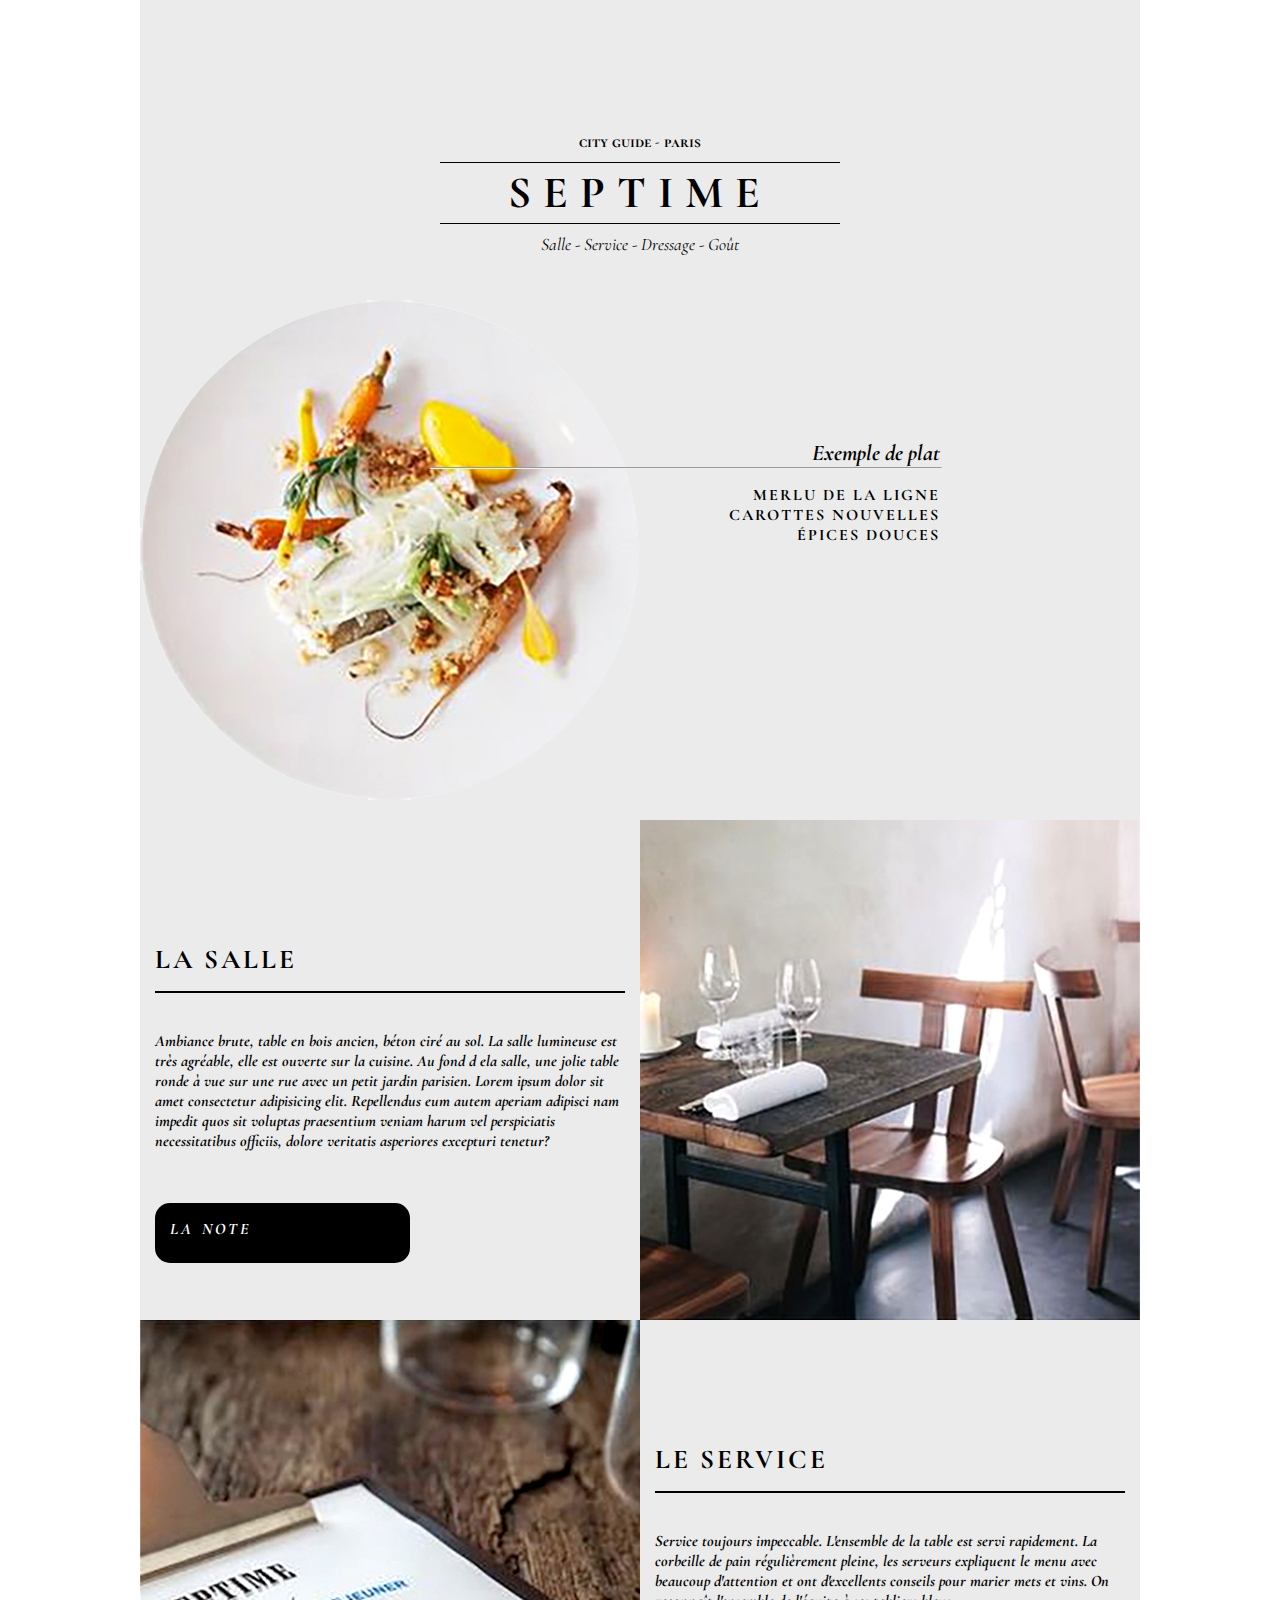
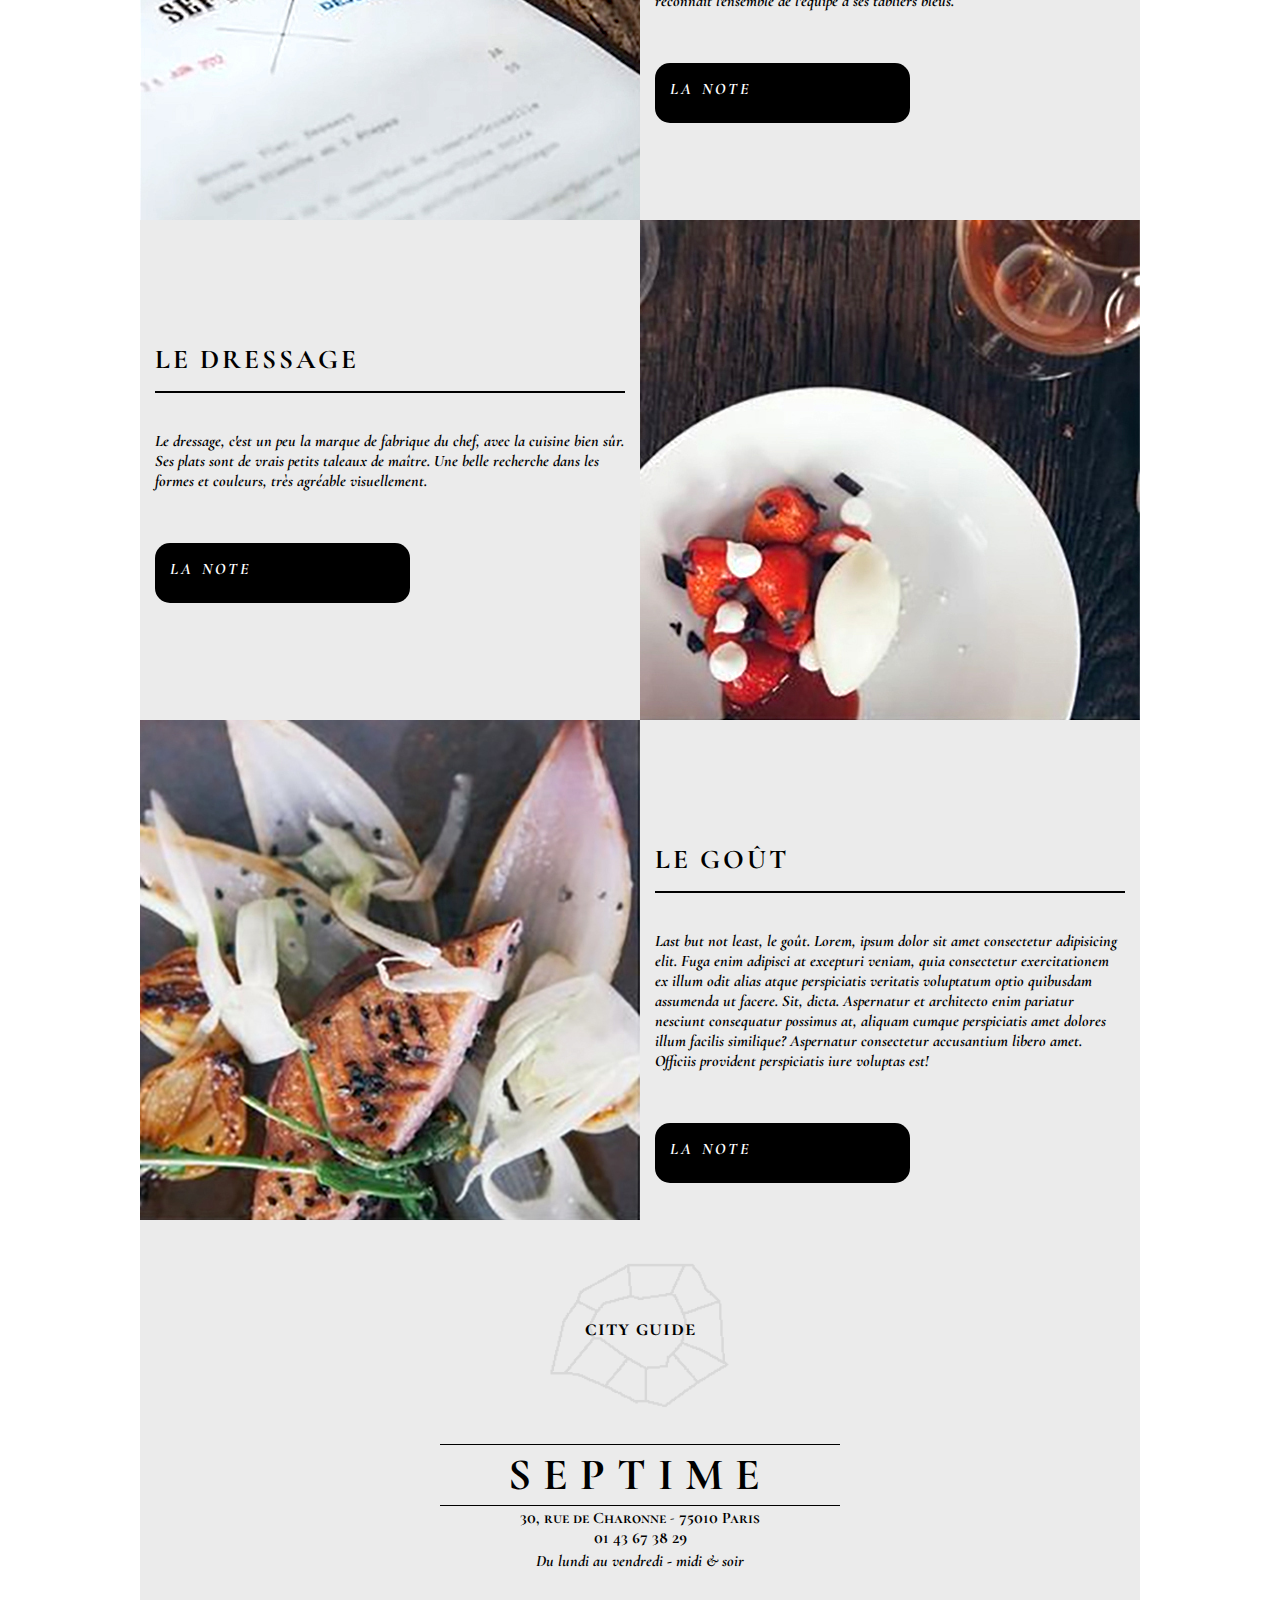
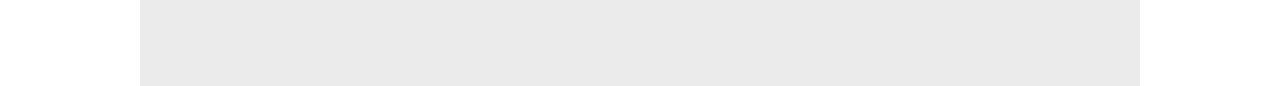
<file: index.html>
<!DOCTYPE html>
<html lang="fr">
<head>
    <meta charset="UTF-8">
    <meta http-equiv="X-UA-Compatible" content="IE=edge">
    <meta name="viewport" content="width=device-width, initial-scale=1.0">
    <title>Septime  - Correction</title>

    <!-- font de google fonts -->
    <link rel="preconnect" href="https://fonts.googleapis.com">
    <link rel="preconnect" href="https://fonts.gstatic.com" crossorigin>
    <link href="https://fonts.googleapis.com/css2?family=Cormorant+Garamond&display=swap" rel="stylesheet"> 
    <!-- Mon lien font awsome -->
    <link rel="stylesheet" href="https://cdnjs.cloudflare.com/ajax/libs/font-awesome/6.0.0-beta2/css/all.min.css" integrity="sha512-YWzhKL2whUzgiheMoBFwW8CKV4qpHQAEuvilg9FAn5VJUDwKZZxkJNuGM4XkWuk94WCrrwslk8yWNGmY1EduTA==" crossorigin="anonymous" referrerpolicy="no-referrer" />

    <!-- ma feuille de style externe -->
    <link rel="stylesheet" href="style.css">
</head>
<body>
     <!-- début du conteneur principal -->
     <div class="conteneur">
      <!-- En tête -->
      <header>
          <p>city guide - paris</p>
          <h1>Septime</h1>
          <nav>
              <a href="#salle">Salle - </a>
              <a href="#service">Service - </a>
              <a href="#dressage">Dressage - </a>
              <a href="#gout">Goût</a>
          </nav>
      </header><!-- fin de l'en-tête -->

      <!-- section 1 -->
      <section id="assiette">
          <div class="sous-section assiette">
              <!-- Image mise en CSS -->
          </div> <!-- fin de la div. image -->
          <div class="sous-section texte">
              <h2>Exemple de plat</h2>
              <hr>
              <p>Merlu de la ligne <br>
              Carottes nouvelles <br>
              Épices douces</p>
          </div><!-- fin de la div. texte -->
      </section> <!-- fin de la section 1 -->

      <!-- section 2 -->
      <section>
          <!-- raccourci : .sous-section*2  -->
          <div class="sous-section">
              <h2 id="salle">La salle</h2>
              <p>Ambiance brute, table en bois ancien, béton ciré au sol. La salle lumineuse est très agréable, elle est ouverte sur la cuisine. Au fond d ela salle, une jolie table ronde à vue sur une rue avec un petit jardin parisien. Lorem ipsum dolor sit amet consectetur adipisicing elit. Repellendus eum autem aperiam adipisci nam impedit quos sit voluptas praesentium veniam harum vel perspiciatis necessitatibus officiis, dolore veritatis asperiores excepturi tenetur? </p>
              <!-- la note -->
              <br>
              <div class="note">
                  <p>La note <i class="fas fa-star"></i>
                    <i class="fas fa-star"></i>
                    <i class="fas fa-star"></i>
                    <i class="fas fa-star-half-alt"></i>
                    <i class="far fa-star"></i></p>
              </div>
          </div> <!-- fin de la div. texte -->
          <div class="sous-section resto-01">
              <!-- Image en CSS -->
          </div>
      </section><!-- fin de la section 2 -->

      <!-- section 3 -->
      <section>
          <div class="sous-section resto-02">
              <!-- image en CSS -->
          </div>
          <div class="sous-section">
              <h2 id="service">Le service</h2>
              <p>Service toujours impeccable. L'ensemble de la table est servi rapidement. La corbeille de pain régulièrement pleine, les serveurs expliquent le menu avec beaucoup d'attention et ont d'excellents conseils pour marier mets et vins. On reconnaît l'ensemble de l'équipe à ses tabliers bleus.</p>
              <!-- la note -->
              <br>
              <div class="note">
                  <p>La note <i class="fas fa-star"></i>
                    <i class="fas fa-star"></i>
                    <i class="fas fa-star"></i>
                    <i class="fas fa-star"></i>
                    <i class="fas fa-star-half-alt"></i></p>
              </div>
          </div>
      </section><!-- fin de la section 3 -->

      <!-- section 4 -->
      <section>
          <div class="sous-section">
              <h2 id="dressage">Le dressage</h2>
              <p>Le dressage, c'est un peu la marque de fabrique du chef, avec la cuisine bien sûr. Ses plats sont de vrais petits taleaux de maître. Une belle recherche dans les formes et couleurs, très agréable visuellement. </p>
              <!-- la note -->
              <br>
              <div class="note">
                  <p>La note<i class="fas fa-star"></i>
                    <i class="fas fa-star"></i>
                    <i class="fas fa-star"></i>
                    <i class="fas fa-star"></i>
                    <i class="far fa-star"></i></p>
              </div>
          </div>
          <div class="sous-section resto-03">
              <!-- image en css -->
          </div>
      </section><!-- fin de la section 4 -->

      <!-- section 5 -->
      <section>
          <div class="sous-section resto-04">
              <!-- image en css -->
          </div>
          <div class="sous-section">
              <h2 id="gout">Le goût</h2>
              <p>Last but not least, le goût. Lorem, ipsum dolor sit amet consectetur adipisicing elit. Fuga enim adipisci at excepturi veniam, quia consectetur exercitationem ex illum odit alias atque perspiciatis veritatis voluptatum optio quibusdam assumenda ut facere.
              Sit, dicta. Aspernatur et architecto enim pariatur nesciunt consequatur possimus at, aliquam cumque perspiciatis amet dolores illum facilis similique? Aspernatur consectetur accusantium libero amet. Officiis provident perspiciatis iure voluptas est!</p>
              <!-- la note -->
              <br>
              <div class="note">
                  <p>La note<i class="fas fa-star"></i>
                    <i class="fas fa-star"></i>
                    <i class="fas fa-star"></i>
                    <i class="fas fa-star"></i>
                    <i class="fas fa-star-half-alt"></i></p>
              </div>
          </div>
      </section><!-- fin de la section 5 -->

      <div class="clear"></div>

      <!-- le footer -->
      <footer>
          <figure class="plan">
              <!-- image en css -->
          </figure>
          <p class="caption">city guide</p>
          <h2>septime</h2>
          <address>
              30, rue de Charonne - 75010 Paris <br>
              01 43 67 38 29
          </address>
          <em>Du lundi au vendredi - midi & soir</em>
      </footer> <!-- fin du footer -->

  </div><!-- fin du conteneur principal -->
</body>
</html>
</file>
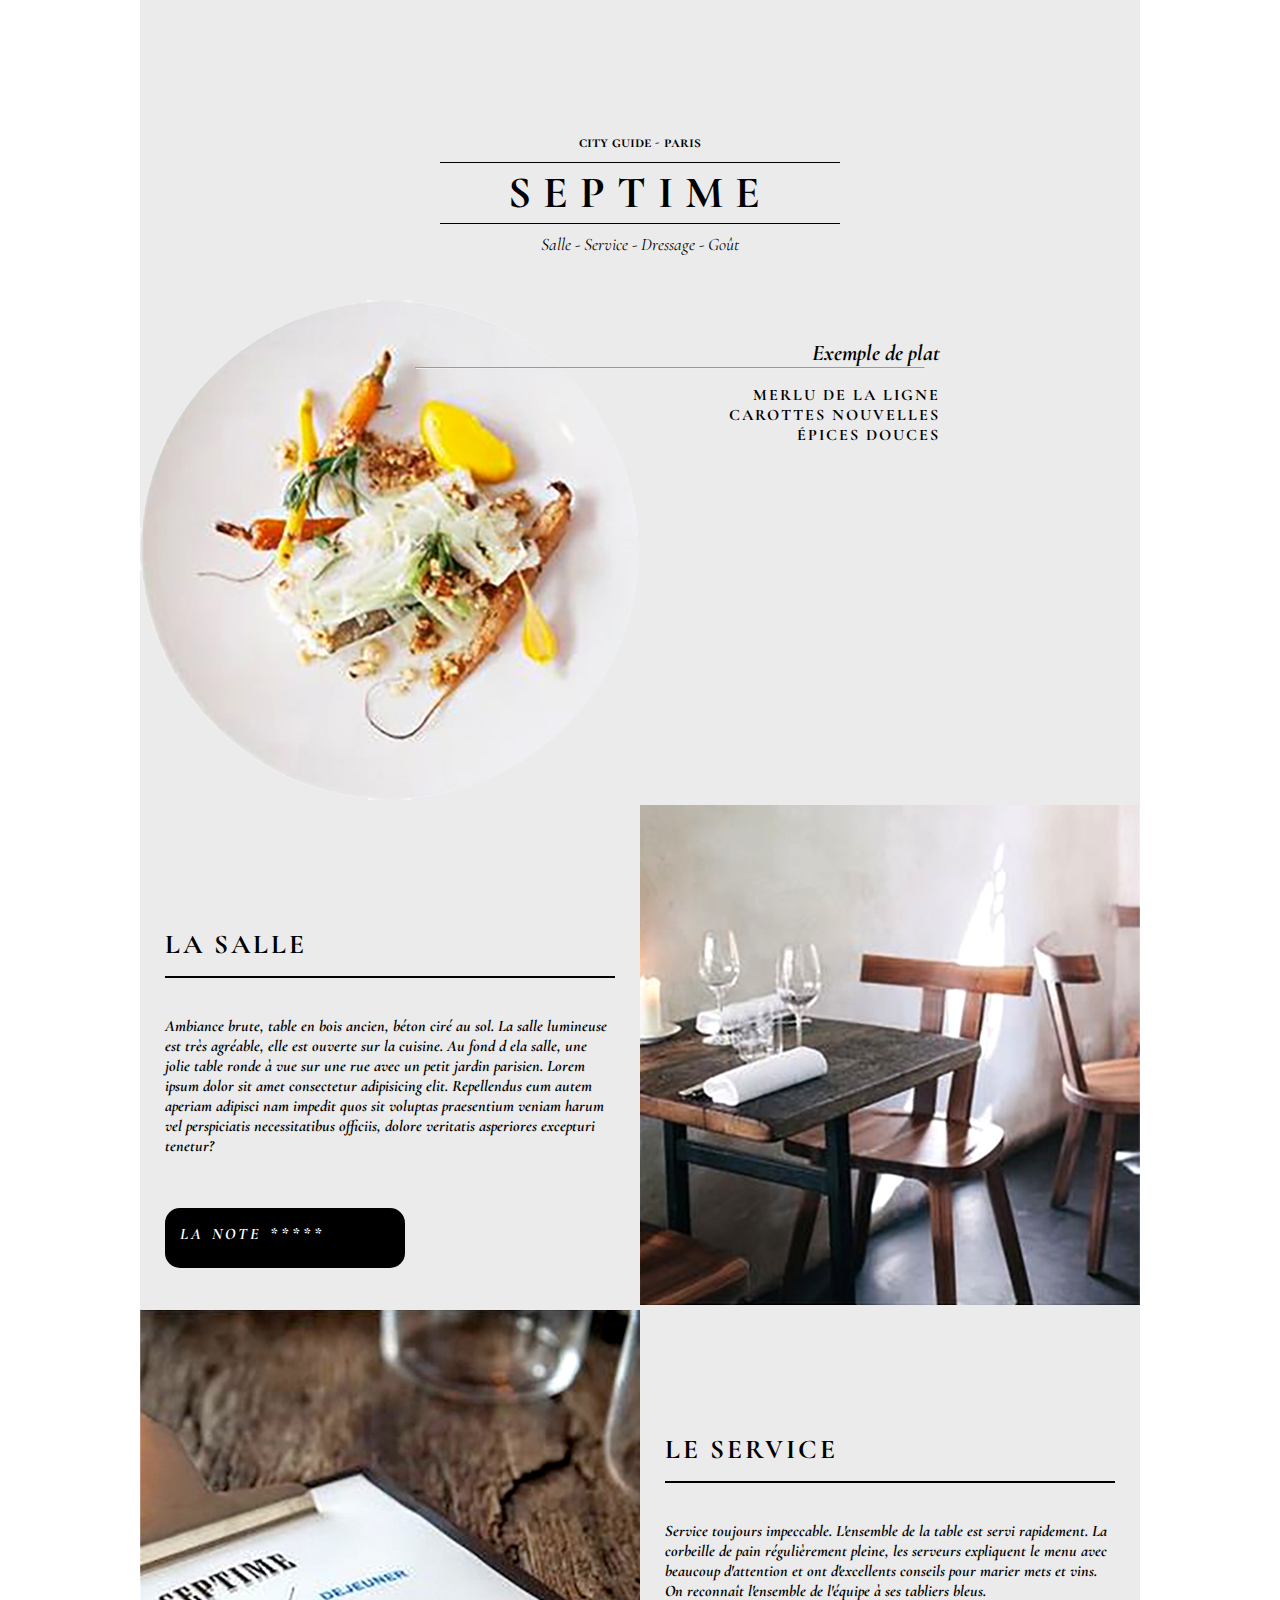
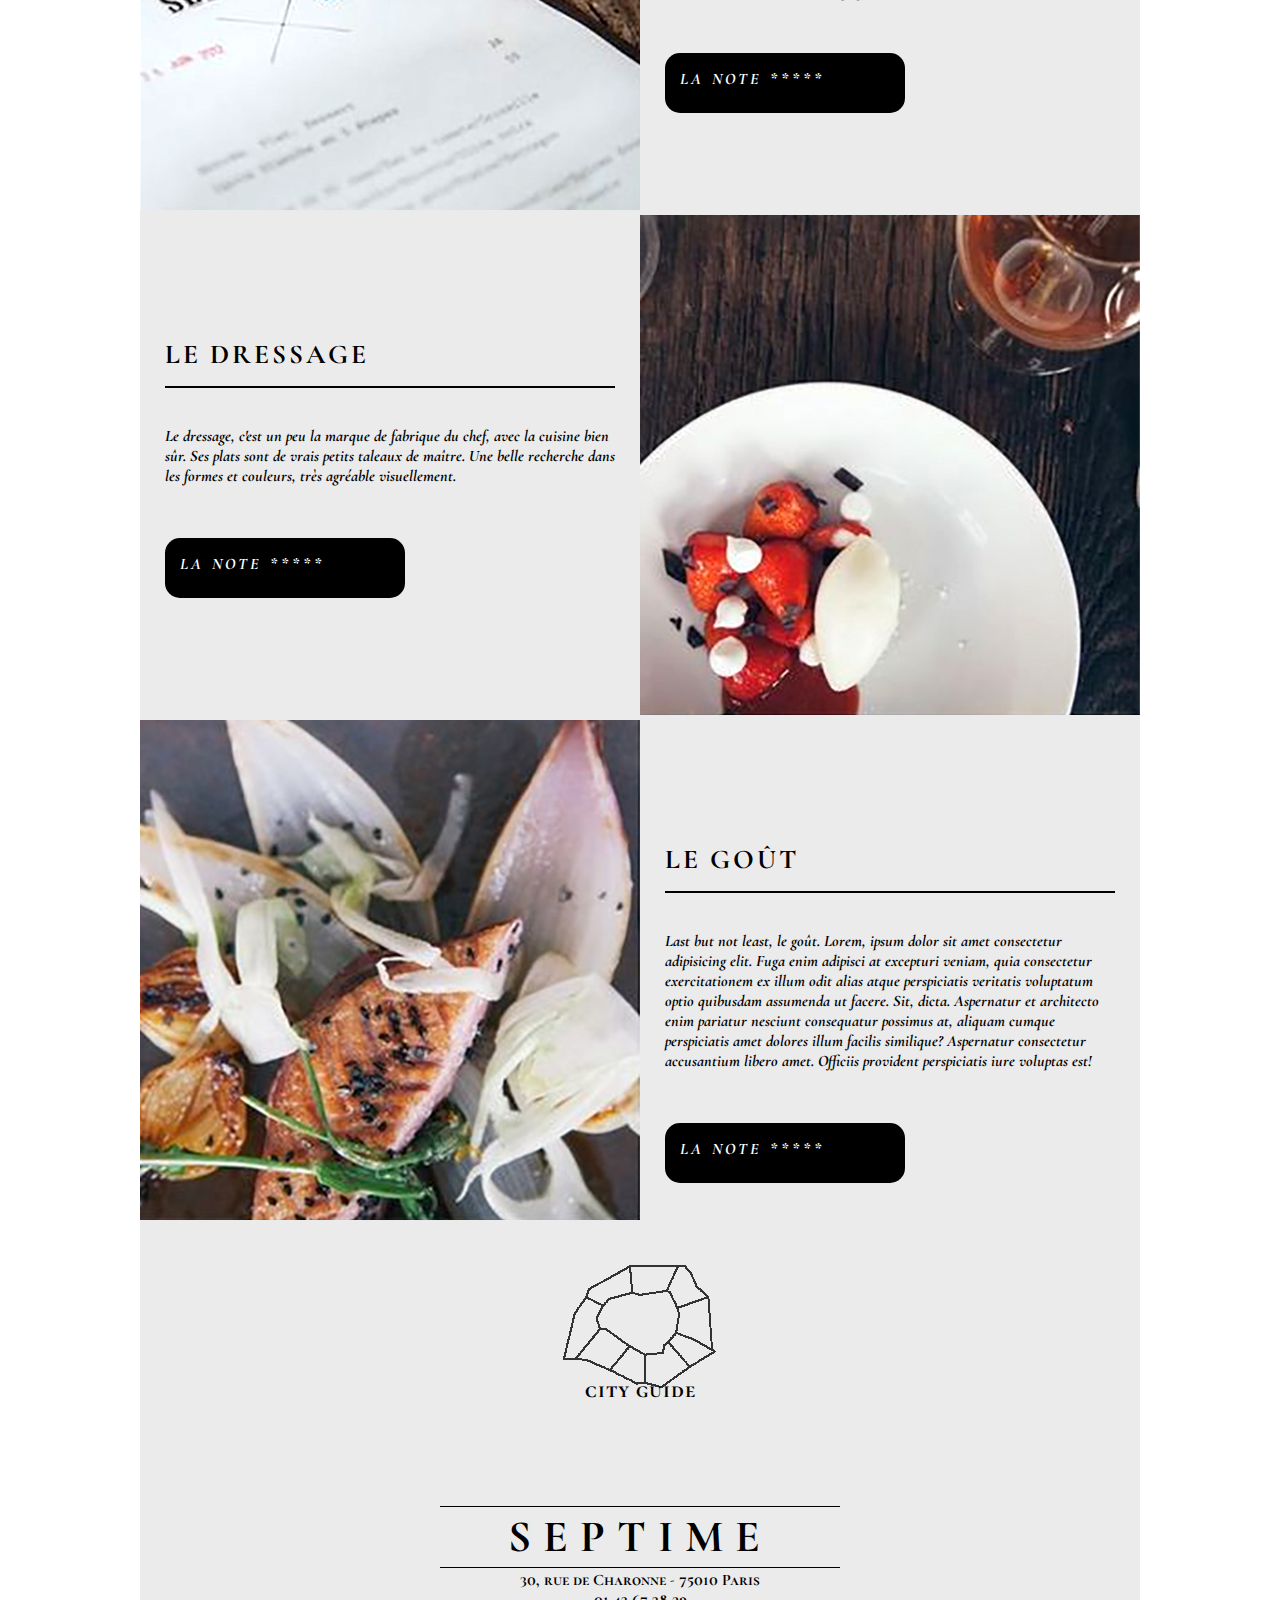
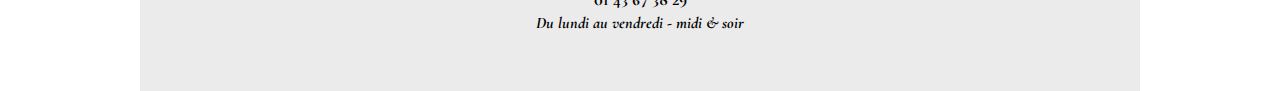
<file: justine septime-flex.html>
<!DOCTYPE html>
<html lang="fr">
<head>
    <meta charset="UTF-8">
    <meta http-equiv="X-UA-Compatible" content="IE=edge">
    <meta name="viewport" content="width=device-width, initial-scale=1.0">
    <title>Septime  - Correction</title>

    <!-- font de google fonts -->
    <link rel="preconnect" href="https://fonts.googleapis.com">
    <link rel="preconnect" href="https://fonts.gstatic.com" crossorigin>
    <link href="https://fonts.googleapis.com/css2?family=Cormorant+Garamond&display=swap" rel="stylesheet"> 

    <!-- ma feuille de style externe -->
    <link rel="stylesheet" href="css/justine septime-flex.css">
</head>
<body>
    <!-- début du conteneur principal -->
    <div class="conteneur">
        <!-- En tête -->
        <header>
            <p>city guide - paris</p>
            <h1>Septime</h1>
            <nav>
                <a href="#salle">Salle - </a>
                <a href="#service">Service - </a>
                <a href="#dressage">Dressage - </a>
                <a href="#gout">Goût</a>
            </nav>
        </header><!-- fin de l'en-tête -->

        <!-- section 1 -->
        <section id="assiette" class="row">
            <div class="col-6 assiette">
                <img src="img/assiette.png" alt="">
            </div> <!-- fin de la div. image -->
            <div class="col-6 texte">
                <h2>Exemple de plat</h2>
                <hr>
                <p>Merlu de la ligne <br>
                Carottes nouvelles <br>
                Épices douces</p>
            </div><!-- fin de la div. texte -->
        </section> <!-- fin de la section 1 -->

        <!-- section 2 -->
        <section class="row">
            <!-- raccourci : .col-6*2  -->
            <div class="col-6">
                <div class="padding">
                    <h2 id="salle">La salle</h2>
                    <p>Ambiance brute, table en bois ancien, béton ciré au sol. La salle lumineuse est très agréable, elle est ouverte sur la cuisine. Au fond d ela salle, une jolie table ronde à vue sur une rue avec un petit jardin parisien. Lorem ipsum dolor sit amet consectetur adipisicing elit. Repellendus eum autem aperiam adipisci nam impedit quos sit voluptas praesentium veniam harum vel perspiciatis necessitatibus officiis, dolore veritatis asperiores excepturi tenetur? </p>
                    <!-- la note -->
                    <br>
                    <div class="note">
                        <p>La note *****</p>
                    </div>
                </div>
            </div> <!-- fin de la div. texte -->
            <div class="col-6 resto-01">
                <img src="img/resto_01.jpg" alt="">
            </div>
        </section><!-- fin de la section 2 -->

        <!-- section 3 -->
        <section class="row">
            <div class="col-6 resto-02">
                <img src="img/resto_02.jpg" alt="">
            </div>
            <div class="col-6">
               <div class="padding">
                    <h2 id="service">Le service</h2>
                    <p>Service toujours impeccable. L'ensemble de la table est servi rapidement. La corbeille de pain régulièrement pleine, les serveurs expliquent le menu avec beaucoup d'attention et ont d'excellents conseils pour marier mets et vins. On reconnaît l'ensemble de l'équipe à ses tabliers bleus.</p>
                    <!-- la note -->
                    <br>
                    <div class="note">
                        <p>La note *****</p>
                    </div>
               </div>
            </div>
        </section><!-- fin de la section 3 -->

        <!-- section 4 -->
        <section class="row">
            <div class="col-6">
                <div class="padding">
                    <h2 id="dressage">Le dressage</h2>
                    <p>Le dressage, c'est un peu la marque de fabrique du chef, avec la cuisine bien sûr. Ses plats sont de vrais petits taleaux de maître. Une belle recherche dans les formes et couleurs, très agréable visuellement. </p>
                    <!-- la note -->
                    <br>
                    <div class="note">
                        <p>La note *****</p>
                    </div>
                </div>
            </div>
            <div class="col-6 resto-03">
                <img src="img/resto_03.jpg" alt="">
            </div>
        </section><!-- fin de la section 4 -->

        <!-- section 5 -->
        <section class="row">
            <div class="col-6 resto-04">
                <img src="img/resto_04.jpg" alt="">
            </div>
            <div class="col-6">
                <div class="padding">
                    <h2 id="gout">Le goût</h2>
                    <p>Last but not least, le goût. Lorem, ipsum dolor sit amet consectetur adipisicing elit. Fuga enim adipisci at excepturi veniam, quia consectetur exercitationem ex illum odit alias atque perspiciatis veritatis voluptatum optio quibusdam assumenda ut facere.
                    Sit, dicta. Aspernatur et architecto enim pariatur nesciunt consequatur possimus at, aliquam cumque perspiciatis amet dolores illum facilis similique? Aspernatur consectetur accusantium libero amet. Officiis provident perspiciatis iure voluptas est!</p>
                    <!-- la note -->
                    <br>
                    <div class="note">
                        <p>La note *****</p>
                    </div>
                </div>
            </div>
        </section><!-- fin de la section 5 -->

        <!-- le footer -->
        <footer>
            <figure class="plan">
                <img src="img/plan.png" alt="">
            </figure>
            <p class="caption">city guide</p>
            <h2>septime</h2>
            <address>
                30, rue de Charonne - 75010 Paris <br>
                01 43 67 38 29
            </address>
            <em>Du lundi au vendredi - midi & soir</em>
        </footer> <!-- fin du footer -->

    </div><!-- fin du conteneur principal -->
</body>
</html>
</file>
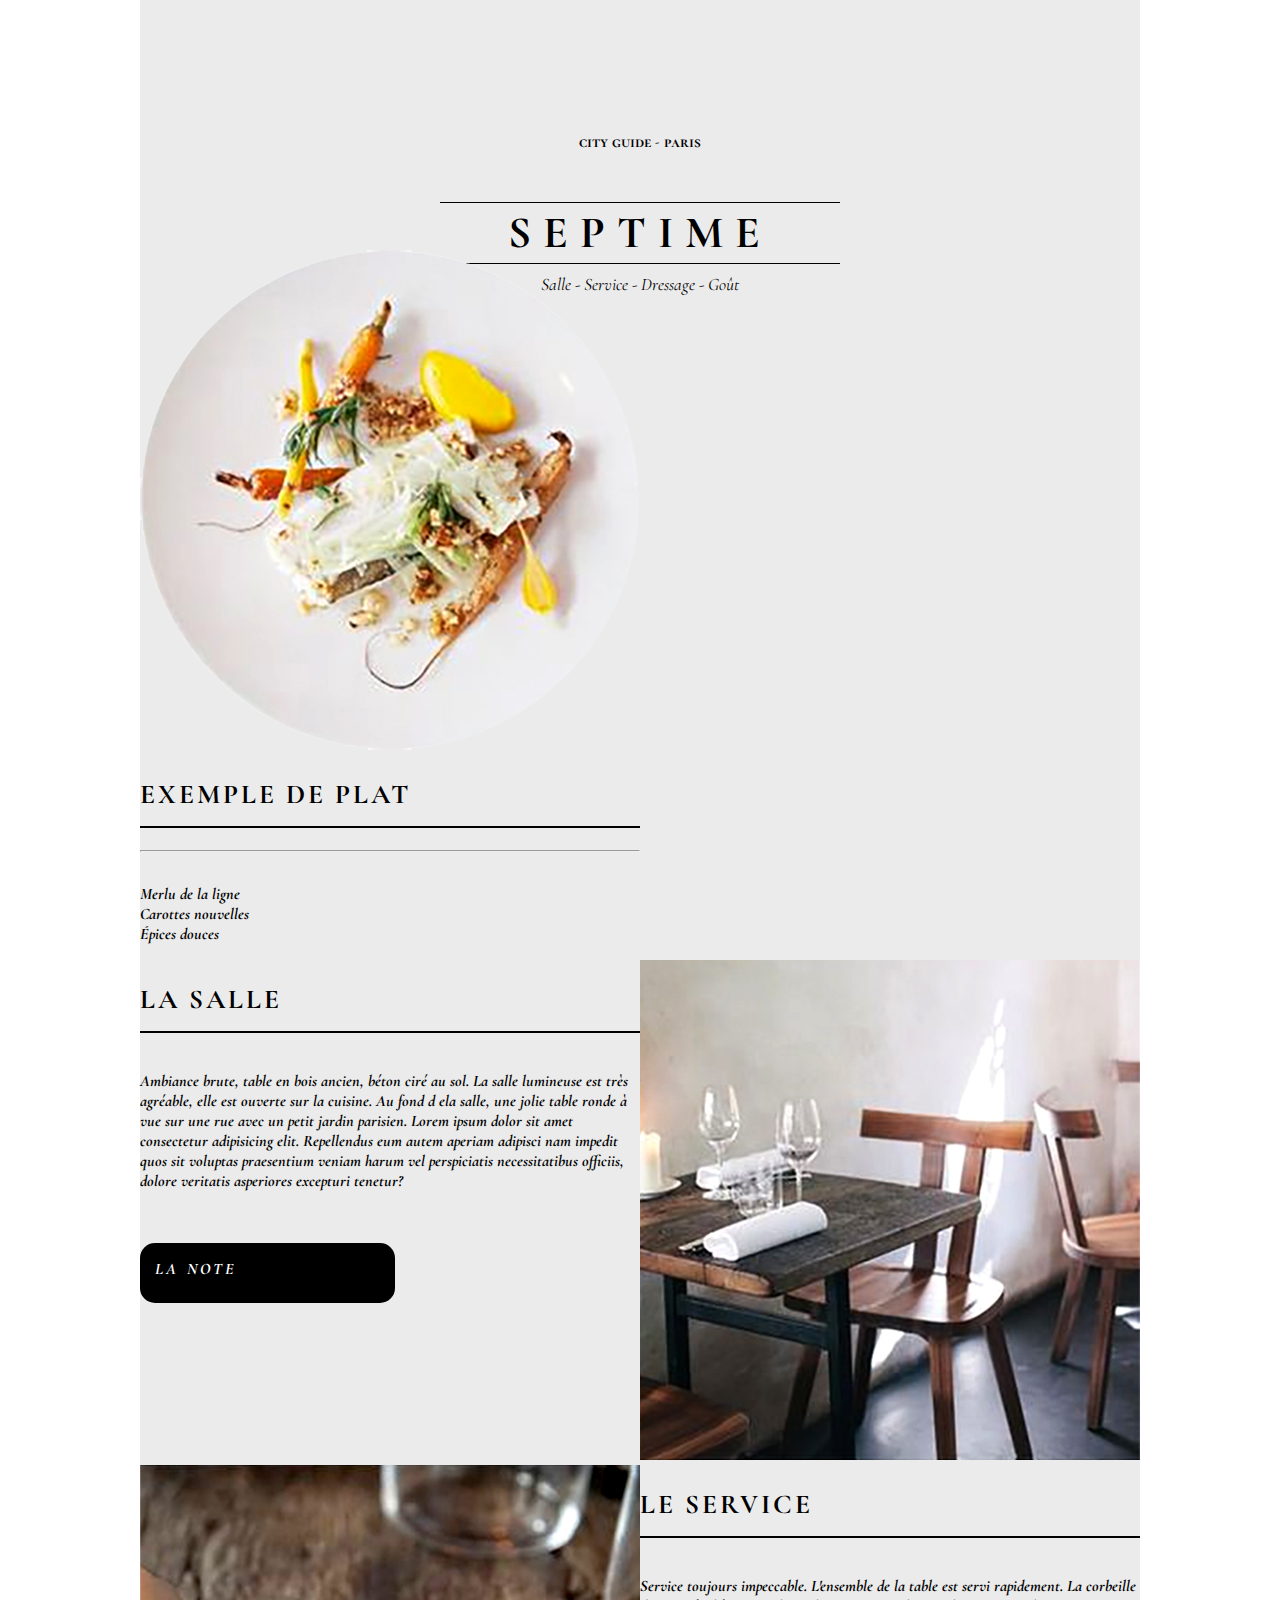
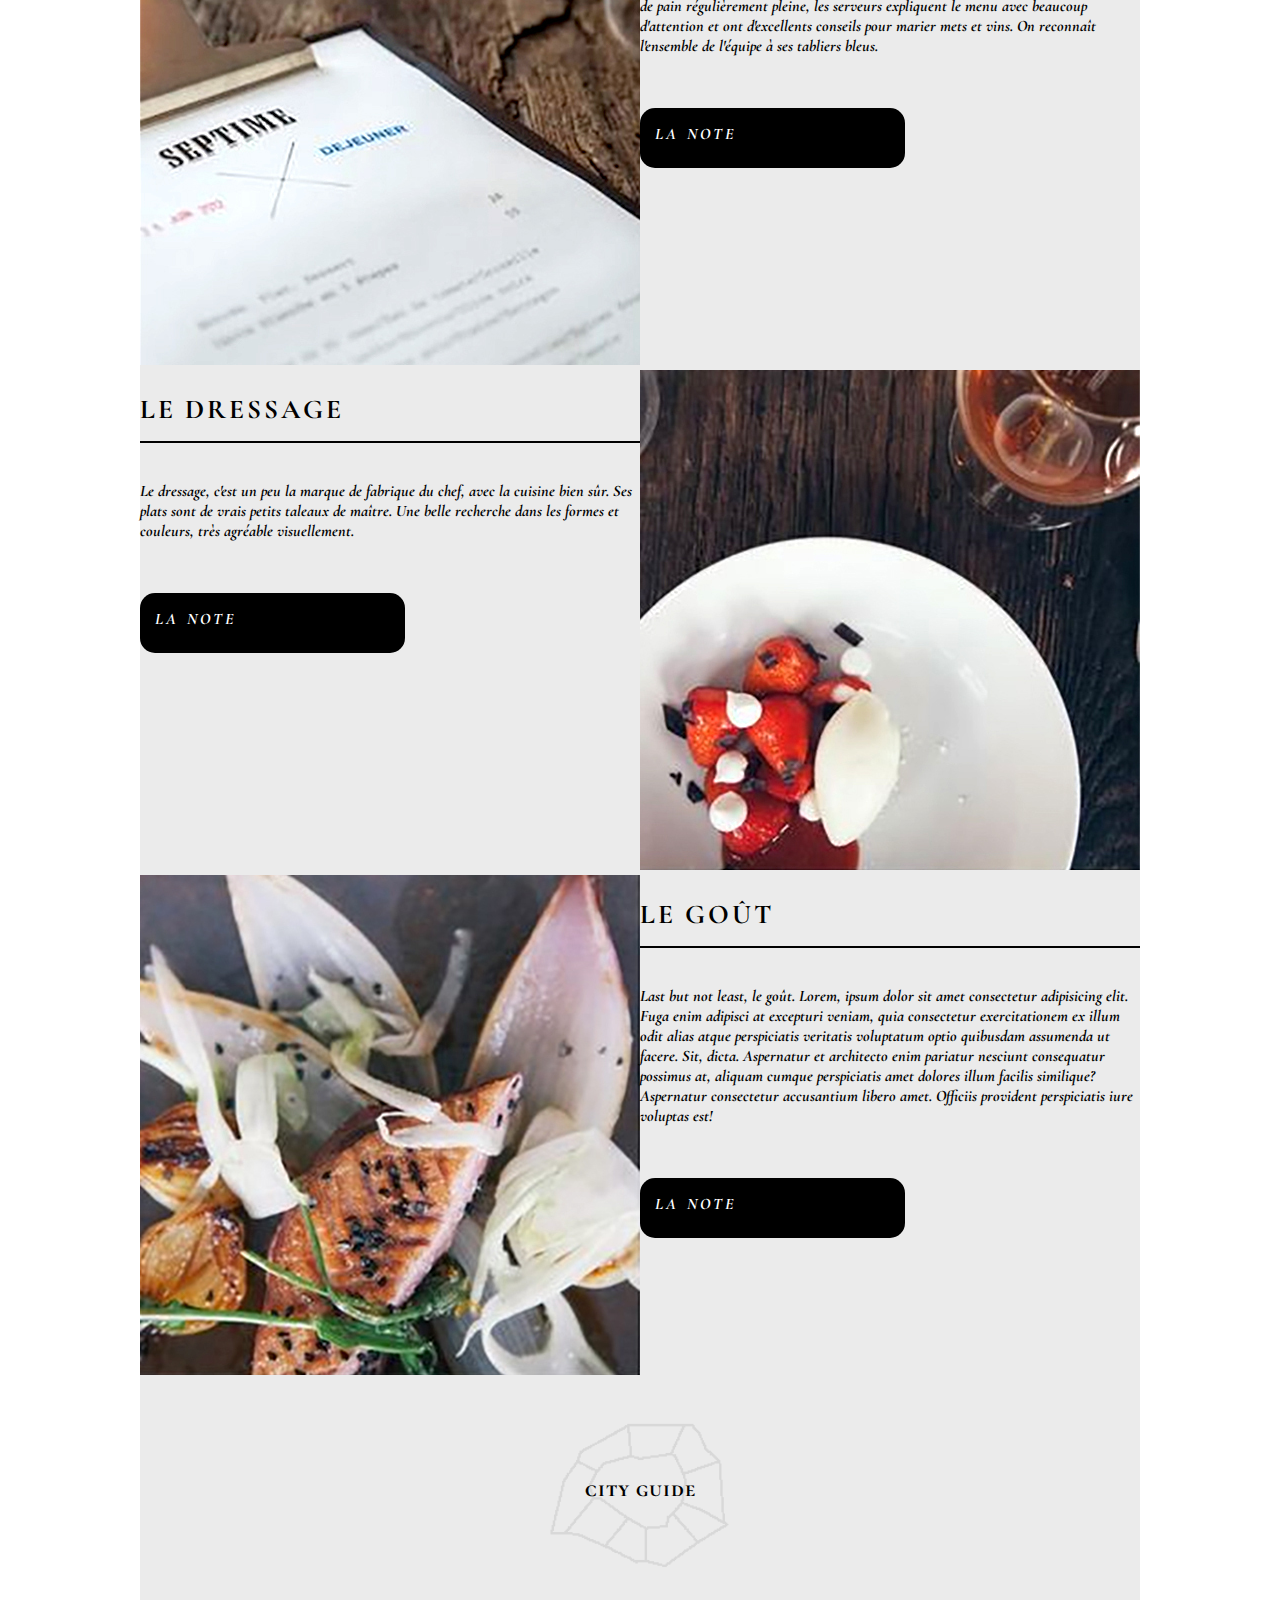
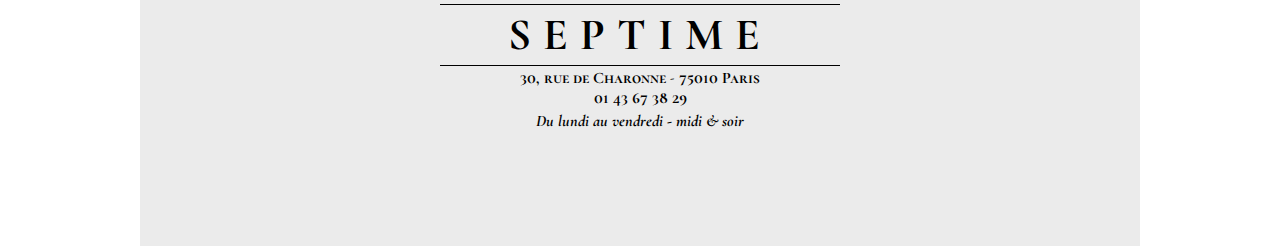
<file: septime_flex.html>
<!DOCTYPE html>
<html lang="fr">
<head>
    <meta charset="UTF-8">
    <meta http-equiv="X-UA-Compatible" content="IE=edge">
    <meta name="viewport" content="width=device-width, initial-scale=1.0">
    <title>Septime  - flex</title>

    <!-- font de google fonts -->
    <link rel="preconnect" href="https://fonts.googleapis.com">
    <link rel="preconnect" href="https://fonts.gstatic.com" crossorigin>
    <link href="https://fonts.googleapis.com/css2?family=Cormorant+Garamond&display=swap" rel="stylesheet"> 
    <!-- Mon lien font awsome -->
    <link rel="stylesheet" href="https://cdnjs.cloudflare.com/ajax/libs/font-awesome/6.0.0-beta2/css/all.min.css" integrity="sha512-YWzhKL2whUzgiheMoBFwW8CKV4qpHQAEuvilg9FAn5VJUDwKZZxkJNuGM4XkWuk94WCrrwslk8yWNGmY1EduTA==" crossorigin="anonymous" referrerpolicy="no-referrer" />

    <!-- ma feuille de style externe -->
    <link rel="stylesheet" href="css/septime_flex.css">
</head>
<body>
     <!-- début du conteneur principal -->
     <div class="conteneur">
      <!-- En tête -->
      <header>
          <p>city guide - paris</p>
          <h1>Septime</h1>
          <nav>
              <a href="#salle">Salle - </a>
              <a href="#service">Service - </a>
              <a href="#dressage">Dressage - </a>
              <a href="#gout">Goût</a>
          </nav>
      </header><!-- fin de l'en-tête -->

      <!-- section 1 -->
      <section class="row">
          <div class="col-6 assiette col-6">
              <img src="img/assiette.png" object-position: 50% 50%; alt="septime : assiette">
          </div> <!-- fin de la div. image -->
          <div class="col-6 texte col-6">
              <h2>Exemple de plat</h2>
              <hr>
              <p>Merlu de la ligne <br>
              Carottes nouvelles <br>
              Épices douces</p>
          </div><!-- fin de la div. texte -->
      </section> <!-- fin de la section 1 -->

      <!-- section 2 -->
      <section class="section1 col-12">
          <!-- raccourci : .col-6*2  -->
          <div class="col-6 col-6">
              <h2 id="salle">La salle</h2>
              <p>Ambiance brute, table en bois ancien, béton ciré au sol. La salle lumineuse est très agréable, elle est ouverte sur la cuisine. Au fond d ela salle, une jolie table ronde à vue sur une rue avec un petit jardin parisien. Lorem ipsum dolor sit amet consectetur adipisicing elit. Repellendus eum autem aperiam adipisci nam impedit quos sit voluptas praesentium veniam harum vel perspiciatis necessitatibus officiis, dolore veritatis asperiores excepturi tenetur? </p>
              <!-- la note -->
              <br>
              <div class="note">
                  <p>La note <i class="fas fa-star"></i>
                    <i class="fas fa-star"></i>
                    <i class="fas fa-star"></i>
                    <i class="fas fa-star-half-alt"></i>
                    <i class="far fa-star"></i></p>
              </div>
          </div> <!-- fin de la div. texte -->
          <div class="col-6 resto-01 col-6">
              <img src="img/resto_01.jpg" object-position: 50% 50%; alt="Septime : Photo resto-02">
          </div>
      </section><!-- fin de la section 2 -->

      <!-- section 3 -->
      <section class="section2 col-12">
          <div class="col-6 resto-02 col-6">
            <img src="img/resto_02.jpg" alt="Septime : Photo resto-02">
          </div>
          <div class="col-6 col-6">
              <h2 id="service">Le service</h2>
              <p>Service toujours impeccable. L'ensemble de la table est servi rapidement. La corbeille de pain régulièrement pleine, les serveurs expliquent le menu avec beaucoup d'attention et ont d'excellents conseils pour marier mets et vins. On reconnaît l'ensemble de l'équipe à ses tabliers bleus.</p>
              <!-- la note -->
              <br>
              <div class="note col-6">
                  <p>La note <i class="fas fa-star"></i>
                    <i class="fas fa-star"></i>
                    <i class="fas fa-star"></i>
                    <i class="fas fa-star"></i>
                    <i class="fas fa-star-half-alt"></i></p>
              </div>
          </div>
      </section><!-- fin de la section 3 -->

      <!-- section 4 -->
      <section class="section3 col-12">
          <div class="col-6 col-6">
              <h2 id="dressage">Le dressage</h2>
              <p>Le dressage, c'est un peu la marque de fabrique du chef, avec la cuisine bien sûr. Ses plats sont de vrais petits taleaux de maître. Une belle recherche dans les formes et couleurs, très agréable visuellement. </p>
              <!-- la note -->
              <br>
              <div class="note col-6">
                  <p>La note<i class="fas fa-star"></i>
                    <i class="fas fa-star"></i>
                    <i class="fas fa-star"></i>
                    <i class="fas fa-star"></i>
                    <i class="far fa-star"></i></p>
              </div>
          </div>
          <div class="col-6 resto-03 col-6">
            <img src="img/resto_03.jpg" alt="Septime : Photo resto-03">
          </div>
      </section><!-- fin de la section 4 -->

      <!-- section 5 -->
      <section  class="section4 col-12">
          <div class="col-6 resto-04 col-6">
            <img src="img/resto_04.jpg" alt="Septime : Photo resto-04">
          </div>
          <div class="col-6 col-6">
              <h2 id="gout">Le goût</h2>
              <p>Last but not least, le goût. Lorem, ipsum dolor sit amet consectetur adipisicing elit. Fuga enim adipisci at excepturi veniam, quia consectetur exercitationem ex illum odit alias atque perspiciatis veritatis voluptatum optio quibusdam assumenda ut facere.
              Sit, dicta. Aspernatur et architecto enim pariatur nesciunt consequatur possimus at, aliquam cumque perspiciatis amet dolores illum facilis similique? Aspernatur consectetur accusantium libero amet. Officiis provident perspiciatis iure voluptas est!</p>
              <!-- la note -->
              <br>
              <div class="note col-6">
                  <p>La note<i class="fas fa-star"></i>
                    <i class="fas fa-star"></i>
                    <i class="fas fa-star"></i>
                    <i class="fas fa-star"></i>
                    <i class="fas fa-star-half-alt"></i></p>
              </div>
          </div>
      </section><!-- fin de la section 5 -->

     

      <!-- le footer -->
      <footer>
          <div>
            <figure class="plan">
              <!-- image en css -->
          </figure>
          <p class="caption">city guide</p>
          </div>
          <div>
            <h2>septime</h2>
          <address>
              30, rue de Charonne - 75010 Paris <br>
              01 43 67 38 29
          </address>
          <em>Du lundi au vendredi - midi & soir</em>
          </div>
      </footer> <!-- fin du footer -->

  </div><!-- fin du conteneur principal -->
</body>
</html>
</file>
<file: style.css>
/* font-family: 'Cormorant Garamond', serif; */
body {
  font-family: 'Cormorant Garamond', serif;
  padding: 0;
  margin: 0;
  background-color: #fff;
  
}

.conteneur {
  width: 1000px;
  margin: 0 auto;
  background-color: rgb(235, 235, 235);
}

.clear {
  clear: both;
}

/* Style de l'en tête */

header {
  padding-top: 100px;/* on augmente la taille de la boite au dessus de 100px */
  text-align: center; /* on centre tout le contenu textuel*/
  height: 200px;/* hauteur */
  width: 400px; /* largeur */
  margin: auto; /* on centre la boîte header dans la page */
}

header p {
  font-variant: small-caps;
  font-style: normal;
  margin-bottom: 10px;
  font-weight: bold;
}

header h1 {
  text-transform: uppercase;
  margin-top: 0;
  font-size: 2.8em;
  border-top: 1px solid #000;
  border-bottom: 1px solid #000;
  line-height: 60px;
  letter-spacing: 12px;
  margin-bottom: 0;
  padding-bottom: 0;
}

header nav {
  padding: 0;
  margin-top: 10px;
  margin-bottom: 25px;
}

header nav a {
  text-decoration: none;
  font-style: italic;
  color: #000;
  font-size: 1.1em;
}

header nav a:hover {
  font-weight: bold;
  font-style: italic;
  text-decoration: underline;
}

/* les sections */

.sous-section {
  width: 500px;
  height: 500px;
  float: left;
  padding: 100px 15px 0 15px;
  box-sizing: border-box;
}

#assiette .assiette {
  background: no-repeat url(img/assiette.png);
  object-position: 50% 50%; /* ici on centre l'élément dans sa boîte : horizontal puis vertical */
}

#assiette .texte {
  padding-right: 200px;
  text-align: right;
  box-sizing: border-box; 
  margin-top: 20px;
}

#assiette h2 {
  font-style: italic;
  padding: 0;
  margin-bottom: -7px;
  font-size: 1.4em;
  text-align: right;
  text-transform: none;
  border-bottom: none;
  letter-spacing: normal;
}

#assiette hr {
  position: relative; /* on va modifier la position de l'élément */
  left: -225px;
  width: 510px;
  background-color: #000;
  z-index: 2;
}

#assiette p {
  text-transform: uppercase;
  font-weight: bold;
  text-align: right;
  padding-top: 0;
  letter-spacing: 2px;
  font-style: normal;
}

/* toutes les autres sections */

h2 {
  font-size: 1.7em;
  letter-spacing: 3px;
  text-transform: uppercase;
  border-bottom: 2px solid #000;
  padding-bottom: 15px;
}

p {
  font-style: italic;
  font-weight: bold;
  padding-top: 16px;
}

.note {
  width: 240px;
  background-color: #000;
  color: #fff;
  letter-spacing: 0.2em;
  text-transform: uppercase;
  margin-top: 5px;
  border-radius: 15px;
  padding: 0 0 8px 15px;
}

/* Pied de page */

footer {
  height: 350px;
  text-align: center;
  width: 400px;
  padding-bottom: 100px;
  margin: auto;
}

.plan {
  height: 200px;
  background: no-repeat url(img/plan.png);
  background-position:center; /* on choisit de placer l'image au centre de son conteneur */
  background-size: contain;/* l'image doit s'adapter à la taille de son conteneur */
  opacity: 0.1;
  margin-bottom: -80px;
}

.caption {
  font-size: 1.4em;
  letter-spacing: 1px;
  font-variant: small-caps;
  font-weight: bold;
  font-style: normal;
  position: relative;
  bottom: 80px;
}

footer h2 {
  text-transform: uppercase;
  margin-top: 0;
  font-size: 2.8em;
  border-top: 1px solid #000;
  border-bottom: 1px solid #000;
  line-height: 60px;
  letter-spacing: 12px;
  margin-bottom: 0;
  padding-bottom: 0;
}

address {
  font-style: normal;
  font-variant: small-caps;
  /* font variant représente une variante en typographie comme les petites majuscules : small-caps */
  font-weight: bolder;
  margin-top: 2px;
  font-size: 1em;
}

footer em {
  line-height: 26px;
  font-weight: bold;
}


/* les images en CSS  */

.resto-01 {
  background: no-repeat url(img/resto_01.jpg);
  object-position: 50% 50%;
}

.resto-02 {
  background: no-repeat url(img/resto_02.jpg);
  object-position: 50% 50%;
}
.resto-03 {
  background: no-repeat url(img/resto_03.jpg);
  object-position: 50% 50%;
}

.resto-04 {
  background: no-repeat url(img/resto_04.jpg);
  object-position: 50% 50%;
}
</file>
<file: css/justine septime-flex.css>
/* font-family: 'Cormorant Garamond', serif; */

body {
  font-family: 'Cormorant Garamond', serif;
  padding: 0;
  margin: 0;
  background-color: #fff;
}

* {
  box-sizing: border-box;
}

.conteneur {
  width: 1000px;
  margin: 0 auto;
  background-color: rgb(235, 235, 235);
}

.padding {
  padding: 100px 25px 0 25px;
  height: 500px;
}

/* Style de l'en tête */

header {
  padding-top: 100px;/* on augmente la taille de la boite au dessus de 100px */
  text-align: center; /* on centre tout le contenu textuel*/
  height: 300px;/* hauteur */
  width: 400px; /* largeur */
  margin: auto; /* on centre la boîte header dans la page */
}

header p {
  font-variant: small-caps;
  font-style: normal;
  margin-bottom: 10px;
  font-weight: bold;
}

header h1 {
  text-transform: uppercase;
  margin-top: 0;
  font-size: 2.8em;
  border-top: 1px solid #000;
  border-bottom: 1px solid #000;
  line-height: 60px;
  letter-spacing: 12px;
  margin-bottom: 0;
  padding-bottom: 0;
}

header nav {
  padding: 0;
  margin-top: 10px;
  margin-bottom: 25px;
}

header nav a {
  text-decoration: none;
  font-style: italic;
  color: #000;
  font-size: 1.1em;
}

header nav a:hover {
  font-weight: bold;
  font-style: italic;
  text-decoration: underline;
}

#assiette .texte {
  margin-top: 20px;
  padding-right: 200px;
  text-align: right;
  box-sizing: border-box;
}

#assiette h2 {
  font-style: italic;
  padding: 0;
  margin-bottom: -7px;
  font-size: 1.4em;
  text-align: right;
  text-transform: none;
  border-bottom: none;
  letter-spacing: normal;
}

#assiette hr {
  position: relative; /* on va modifier la position de l'élément */
  left: -225px;
  width: 510px;
  background-color: #000;
  z-index: 2;
}

#assiette p {
  font-style: normal;
  text-transform: uppercase;
  font-weight: bold;
  text-align: right;
  padding-top: 0;
  letter-spacing: 2px;
}

/* toutes les autres sections */

h2 {
  font-size: 1.7em;
  letter-spacing: 3px;
  text-transform: uppercase;
  border-bottom: 2px solid #000;
  padding-bottom: 15px;
}

p {
  font-style: italic;
  font-weight: bold;
  padding-top: 16px;
}

.note {
  width: 240px;
  background-color: #000;
  color: #fff;
  letter-spacing: 0.2em;
  text-transform: uppercase;
  margin-top: 5px;
  border-radius: 15px;
  padding: 0 0 8px 15px;
}

/* Pied de page */

footer {
  height: 450px;
  text-align: center;
  width: 400px;
  padding-bottom: 100px;
  margin: auto;
}

.caption {
  font-size: 1.4em;
  letter-spacing: 1px;
  font-variant: small-caps;
  font-weight: bold;
  font-style: normal;
  position: relative;
  bottom: 80px;
}

footer h2 {
  text-transform: uppercase;
  margin-top: 0;
  font-size: 2.8em;
  border-top: 1px solid #000;
  border-bottom: 1px solid #000;
  line-height: 60px;
  letter-spacing: 12px;
  margin-bottom: 0;
  padding-bottom: 0;
}

address {
  font-style: normal;
  font-variant: small-caps;
  /* font variant représente une variante en typographie comme les petites majuscules : small-caps */
  font-weight: bolder;
  margin-top: 2px;
  font-size: 1em;
}

footer em {
  line-height: 26px;
  font-weight: bold;
}

img {
  max-width: 100%;
}

/*  RANGÉE ET COLONNES */

.row {
  display: flex;
  flex-flow: row wrap;
}

.col-1 {
  width: 8.333333%;
  padding: 25px;
}

.col-2 {
  width: 16.6666%;
  padding: 25px;
}

.col-3 {
  width: 25%;
  padding: 25px;
}

.col-4 {
  width: 33.333333%;
  padding: 25px;
}

.col-5 {
  width: 41.6666666%;
  padding: 25px;
}

.col-6 {
  width: 50%;
  /* padding: 25px; */
}

.col-7 {
  width: 58.333333%;
  padding: 25px;
}

.col-8 {
  width: 66.666666%;
  padding: 25px;
}

.col-9 {
  width: 75%;
  padding: 25px;
}

.col-10 {
  width: 83.333333%;
  padding: 25px;
}

.col-11 {
  width: 91.666666%;
  padding: 25px;
}

.col-12 {
  width: 100%;
  padding: 25px;
}

/* MEDIA QUERIES */

@media screen and (max-width: 1000px) {
  
  .conteneur {
      width: 90%;
  }

  .col-6 {
      width: 100%;
      text-align: center;
  }

  h2, p {
      text-align: left;
  }
  header p {
    text-align: center;
  }
  hr {
    display: none;
  }
  #assiette .texte{
    padding-right: 0;
  }
  #assiette h2 {
    text-align: center;
    font-weight: 900;
    margin-bottom: 10px;
  }
  #assiette p {
    text-align: center;
    margin-top: 5px;
  }
  .resto-01, .resto-03 {
    order: -1;
  }


}

@media screen and (max-width: 768px) and (orientation: portrait) {
  nav a {
    background-color: limegreen;
  }
}

@media screen and (max-width: 768px) and (orientation: landscape) {
  nav a {
    background-color: red;
    color: white;
  }
}
</file>
<file: css/septime_flex.css>
/* font-family: 'Cormorant Garamond', serif; */
body {
  font-family: 'Cormorant Garamond', serif;
  padding: 0;
  margin: 0;
  background-color: #fff;
  
}

.conteneur {
  width: 1000px;
  margin: 0 auto;
  background-color: rgb(235, 235, 235);
}

/* Style de l'en tête */

header {
  padding-top: 100px;/* on augmente la taille de la boite au dessus de 100px */
  text-align: center; /* on centre tout le contenu textuel*/
  height: 150px;/* hauteur */
  width: 400px; /* largeur */
  margin: auto; /* on centre la boîte header dans la page */
}

header p {
  font-variant: small-caps;
  font-style: normal;
  margin-bottom: 10px;
  font-weight: bold;
  padding-bottom: 40px;
}

header h1 {
  text-transform: uppercase;
  margin-top: 0;
  font-size: 2.8em;
  border-top: 1px solid #000;
  border-bottom: 1px solid #000;
  line-height: 60px;
  letter-spacing: 12px;
  margin-bottom: 0;
  padding-bottom: 0;
}

header nav {
  padding: 0;
  margin-top: 10px;
  margin-bottom: 25px;
}

header nav a {
  text-decoration: none;
  font-style: italic;
  color: #000;
  font-size: 1.1em;
}

header nav a:hover {
  font-weight: bold;
  font-style: italic;
  text-decoration: underline;
}


#assiette {
display: flex;
flex-direction: row;
}

#assiette .texte {
  padding-right: 200px;
  text-align: right;
  box-sizing: border-box; 
  margin-top: 20px;
}

#assiette h2 {
  font-style: italic;
  padding: 0;
  margin-bottom: -7px;
  font-size: 1.4em;
  text-align: right;
  text-transform: none;
  border-bottom: none;
  letter-spacing: normal;
}

.sous-section {
  width: 500px;
  height: 500px;
  padding: 100px 15px 0 15px;
  box-sizing: border-box;
}

.section1,
.section2,
.section3,
.section4 {
  display: flex;
 flex-direction: row;
}

.section1 img,
.section2 img,
.section3 img,
.section4 img {
  object-position: 50% 50%;
max-width: 100%;
}


#assiette .texte {
  padding-right: 200px;
  text-align: right;
  box-sizing: border-box; 
  margin-top: 20px;
}

#assiette h2 {
  font-style: italic;
  padding: 0;
  margin-bottom: -7px;
  font-size: 1.4em;
  text-align: right;
  text-transform: none;
  border-bottom: none;
  letter-spacing: normal;
}

#assiette hr {
  position: relative; /* on va modifier la position de l'élément */
  left: -225px;
  width: 510px;
  background-color: #000;
  z-index: 2;
}

#assiette p {
  text-transform: uppercase;
  font-weight: bold;
  text-align: right;
  padding-top: 0;
  letter-spacing: 2px;
  font-style: normal;
}

/* toutes les autres sections */

h2 {
  font-size: 1.7em;
  letter-spacing: 3px;
  text-transform: uppercase;
  border-bottom: 2px solid #000;
  padding-bottom: 15px;
}

p {
  font-style: italic;
  font-weight: bold;
  padding-top: 16px;
}

.note {
  width: 240px;
  background-color: #000;
  color: #fff;
  letter-spacing: 0.2em;
  text-transform: uppercase;
  margin-top: 5px;
  border-radius: 15px;
  padding: 0 0 8px 15px;
}

/* Pied de page */

footer {
  height: 350px;
  text-align: center;
  width: 400px;
  padding-bottom: 100px;
  margin: auto;
}

.plan {
  height: 200px;
  background: no-repeat url(/img/plan.png);
  background-position:center; /* on choisit de placer l'image au centre de son conteneur */
  background-size: contain;/* l'image doit s'adapter à la taille de son conteneur */
  opacity: 0.1;
  margin-bottom: -80px;
}

.caption {
  font-size: 1.4em;
  letter-spacing: 1px;
  font-variant: small-caps;
  font-weight: bold;
  font-style: normal;
  position: relative;
  bottom: 80px;
}

footer h2 {
  text-transform: uppercase;
  margin-top: 0;
  font-size: 2.8em;
  border-top: 1px solid #000;
  border-bottom: 1px solid #000;
  line-height: 60px;
  letter-spacing: 12px;
  margin-bottom: 0;
  padding-bottom: 0;
}

address {
  font-style: normal;
  font-variant: small-caps;
  /* font variant représente une variante en typographie comme les petites majuscules : small-caps */
  font-weight: bolder;
  margin-top: 2px;
  font-size: 1em;
}

footer em {
  line-height: 26px;
  font-weight: bold;
}

.col-12 {
  width: 100%;
}
.col-6 {
  width: 50%;
}

@media screen and (max-width: 767px) {
  .conteneur {
    width: 500px;
    margin: 0 auto;
    
  }
  
  /* Style de l'en tête */
  
  header {
    padding-top: 50px;/* on augmente la taille de la boite au dessus de 100px */
    text-align: center; /* on centre tout le contenu textuel*/
    height: 150px;/* hauteur */
    width: 400px; /* largeur */
    margin: auto; /* on centre la boîte header dans la page */
  }
  
  header p {
    font-variant: small-caps;
    font-style: normal;
    margin-bottom: 10px;
    font-weight: bold;
    padding-bottom: 40px;
  }
  
  header h1 {
    text-transform: uppercase;
    margin-top: 0;
    font-size: 2.8em;
    border-top: 1px solid #000;
    border-bottom: 1px solid #000;
    line-height: 60px;
    letter-spacing: 12px;
    margin-bottom: 0;
    padding-bottom: 0;
  }
  
  header nav {
    padding: 0;
    margin-top: 10px;
    margin-bottom: 25px;
  }
  
  header nav a {
    text-decoration: none;
    font-style: italic;
    color: #000;
    font-size: 1.1em;
  }
  
  header nav a:hover {
    font-weight: bold;
    font-style: italic;
    text-decoration: underline;
  }
  
  
  #assiette {
  display: flex;
  flex-direction: row;
  }
  
  #assiette .texte {
    padding-right: 200px;
    text-align: right;
    box-sizing: border-box; 
    margin-top: 20px;
  }
  
  #assiette h2 {
    font-style: italic;
    padding: 0;
    margin-bottom: -7px;
    font-size: 1.4em;
    text-align: right;
    text-transform: none;
    border-bottom: none;
    letter-spacing: normal;
  }
  
  .sous-section {
    width: 500px;
    height: 500px;
    padding: 100px 15px 0 15px;
    box-sizing: border-box;
  }
  
  .section1,
  .section2,
  .section3,
  .section4 {
    display: flex;
   flex-direction: row;
  }
  
  .section1 img,
  .section2 img,
  .section3 img,
  .section4 img {
    object-position: 50% 50%;
  max-width: 100%;
  }
  
  
  #assiette .texte {
    padding-right: 200px;
    text-align: right;
    box-sizing: border-box; 
    margin-top: 20px;
  }
  
  #assiette h2 {
    font-style: italic;
    padding: 0;
    margin-bottom: -7px;
    font-size: 1.4em;
    text-align: right;
    text-transform: none;
    border-bottom: none;
    letter-spacing: normal;
  }
  
  #assiette hr {
    position: relative; /* on va modifier la position de l'élément */
    left: -225px;
    width: 510px;
    background-color: #000;
    z-index: 2;
  }
  
  #assiette p {
    text-transform: uppercase;
    font-weight: bold;
    text-align: right;
    padding-top: 0;
    letter-spacing: 2px;
    font-style: normal;
  }
  
  /* toutes les autres sections */
  
  h2 {
    font-size: 1.7em;
    letter-spacing: 3px;
    text-transform: uppercase;
    border-bottom: 2px solid #000;
    padding-bottom: 15px;
  }
  
  p {
    font-style: italic;
    font-weight: bold;
    padding-top: 16px;
  }
  
  .note {
    width: 240px;
    background-color: #000;
    color: #fff;
    letter-spacing: 0.2em;
    text-transform: uppercase;
    margin-top: 5px;
    border-radius: 15px;
    padding: 0 0 8px 15px;
  }
  
  /* Pied de page */
  
  footer {
    height: 350px;
    text-align: center;
    width: 400px;
    padding-bottom: 100px;
    margin: auto;
  }
  
  .plan {
    height: 200px;
    background: no-repeat url(/img/plan.png);
    background-position:center; /* on choisit de placer l'image au centre de son conteneur */
    background-size: contain;/* l'image doit s'adapter à la taille de son conteneur */
    opacity: 0.1;
    margin-bottom: -80px;
  }
  
  .caption {
    font-size: 1.4em;
    letter-spacing: 1px;
    font-variant: small-caps;
    font-weight: bold;
    font-style: normal;
    position: relative;
    bottom: 80px;
  }
  
  footer h2 {
    text-transform: uppercase;
    margin-top: 0;
    font-size: 2.8em;
    border-top: 1px solid #000;
    border-bottom: 1px solid #000;
    line-height: 60px;
    letter-spacing: 12px;
    margin-bottom: 0;
    padding-bottom: 0;
  }
  
  address {
    font-style: normal;
    font-variant: small-caps;
    /* font variant représente une variante en typographie comme les petites majuscules : small-caps */
    font-weight: bolder;
    margin-top: 2px;
    font-size: 1em;
  }
  
  footer em {
    line-height: 26px;
    font-weight: bold;
  }
   }
</file>
